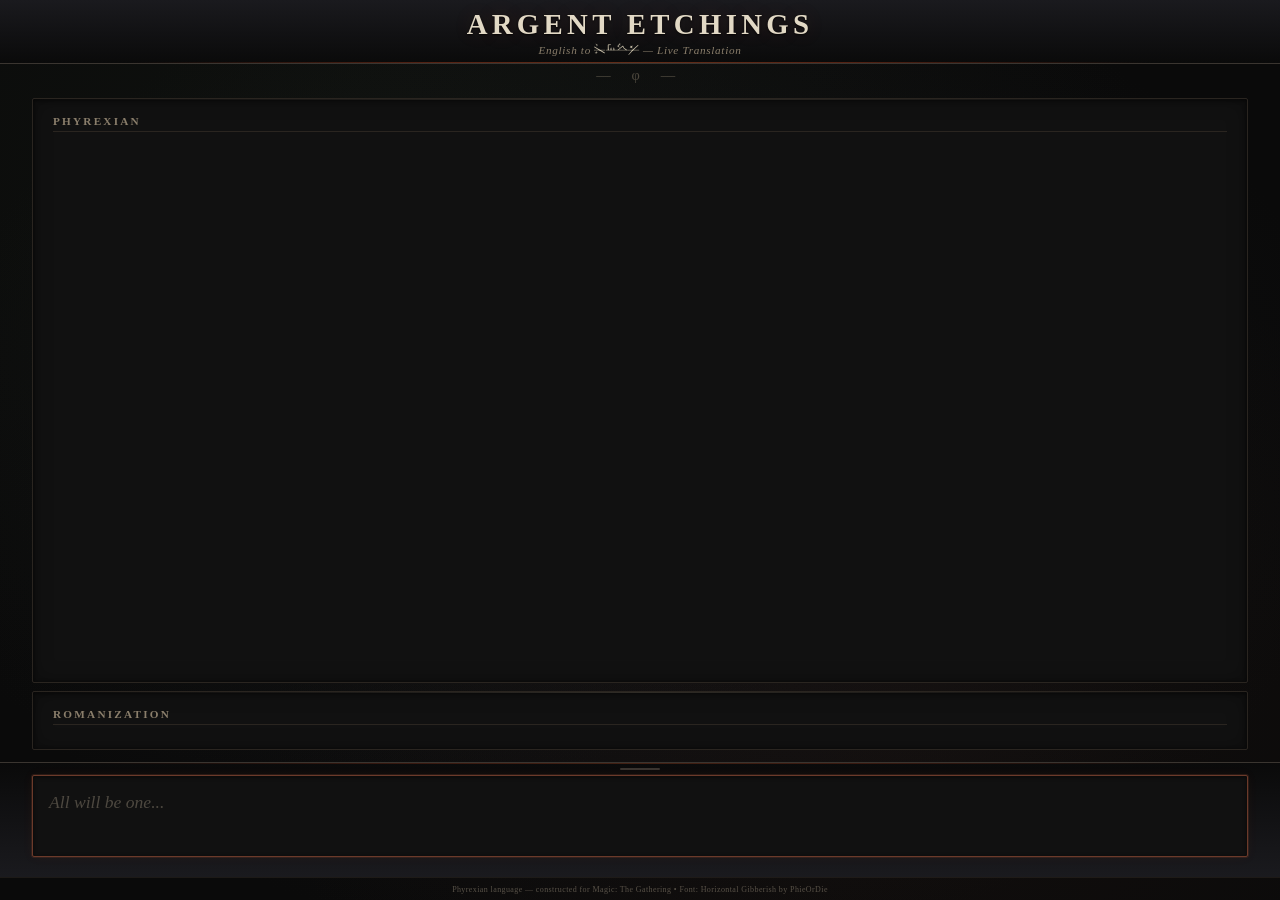
<file: index.html>
<!DOCTYPE html>
<html lang="en">
<head>
  <meta charset="UTF-8">
  <meta name="viewport" content="width=device-width, initial-scale=1.0">
  <title>The Argent Etchings</title>
  <link rel="stylesheet" href="css/style.css">
</head>
<body>

  <header>
    <h1>Argent Etchings</h1>
    <p class="subtitle">English to <span class="phyrexian-inline">fyrs</span> &mdash; Live Translation</p>
  </header>

  <div class="ornament">&mdash; &#966; &mdash;</div>

  <div class="output-area">
    <div class="output-section">
      <h2>Phyrexian</h2>
      <div id="phyrexian-output"></div>
    </div>
    <div class="output-section romanization">
      <h2>Romanization</h2>
      <div id="roman-output"></div>
    </div>
  </div>

  <div class="input-area" id="input-area">
    <div class="resize-handle" id="resize-handle"></div>
    <div class="input-wrap">
      <textarea
        id="input-text"
        placeholder="All will be one..."
        autofocus
        spellcheck="false"
      ></textarea>
    </div>
  </div>

  <footer>
    Phyrexian language &mdash; constructed for Magic: The Gathering &bull;
    Font: Horizontal Gibberish by PhieOrDie
  </footer>

  <script src="js/dictionary.js"></script>
  <script src="js/ipa-dictionary.js"></script>
  <script src="js/converter.js"></script>
  <script src="js/app.js"></script>
</body>
</html>
</file>
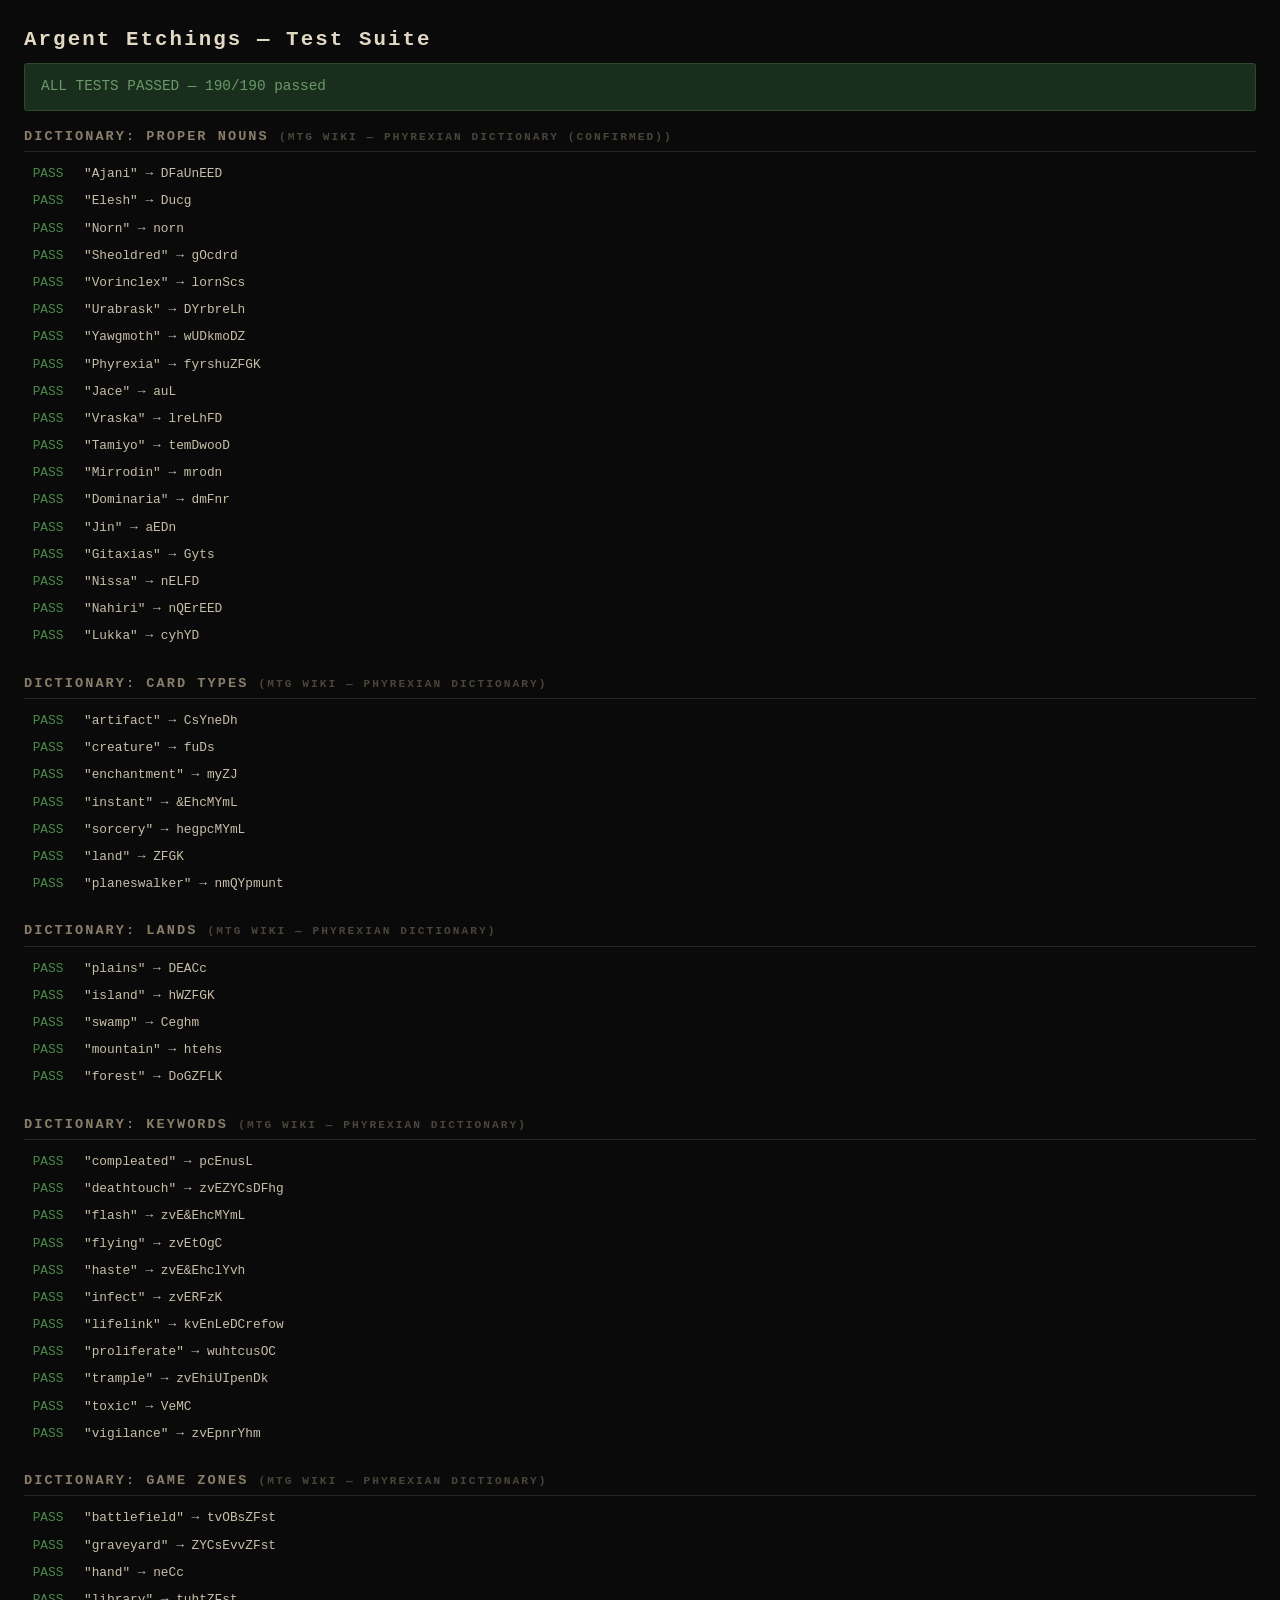
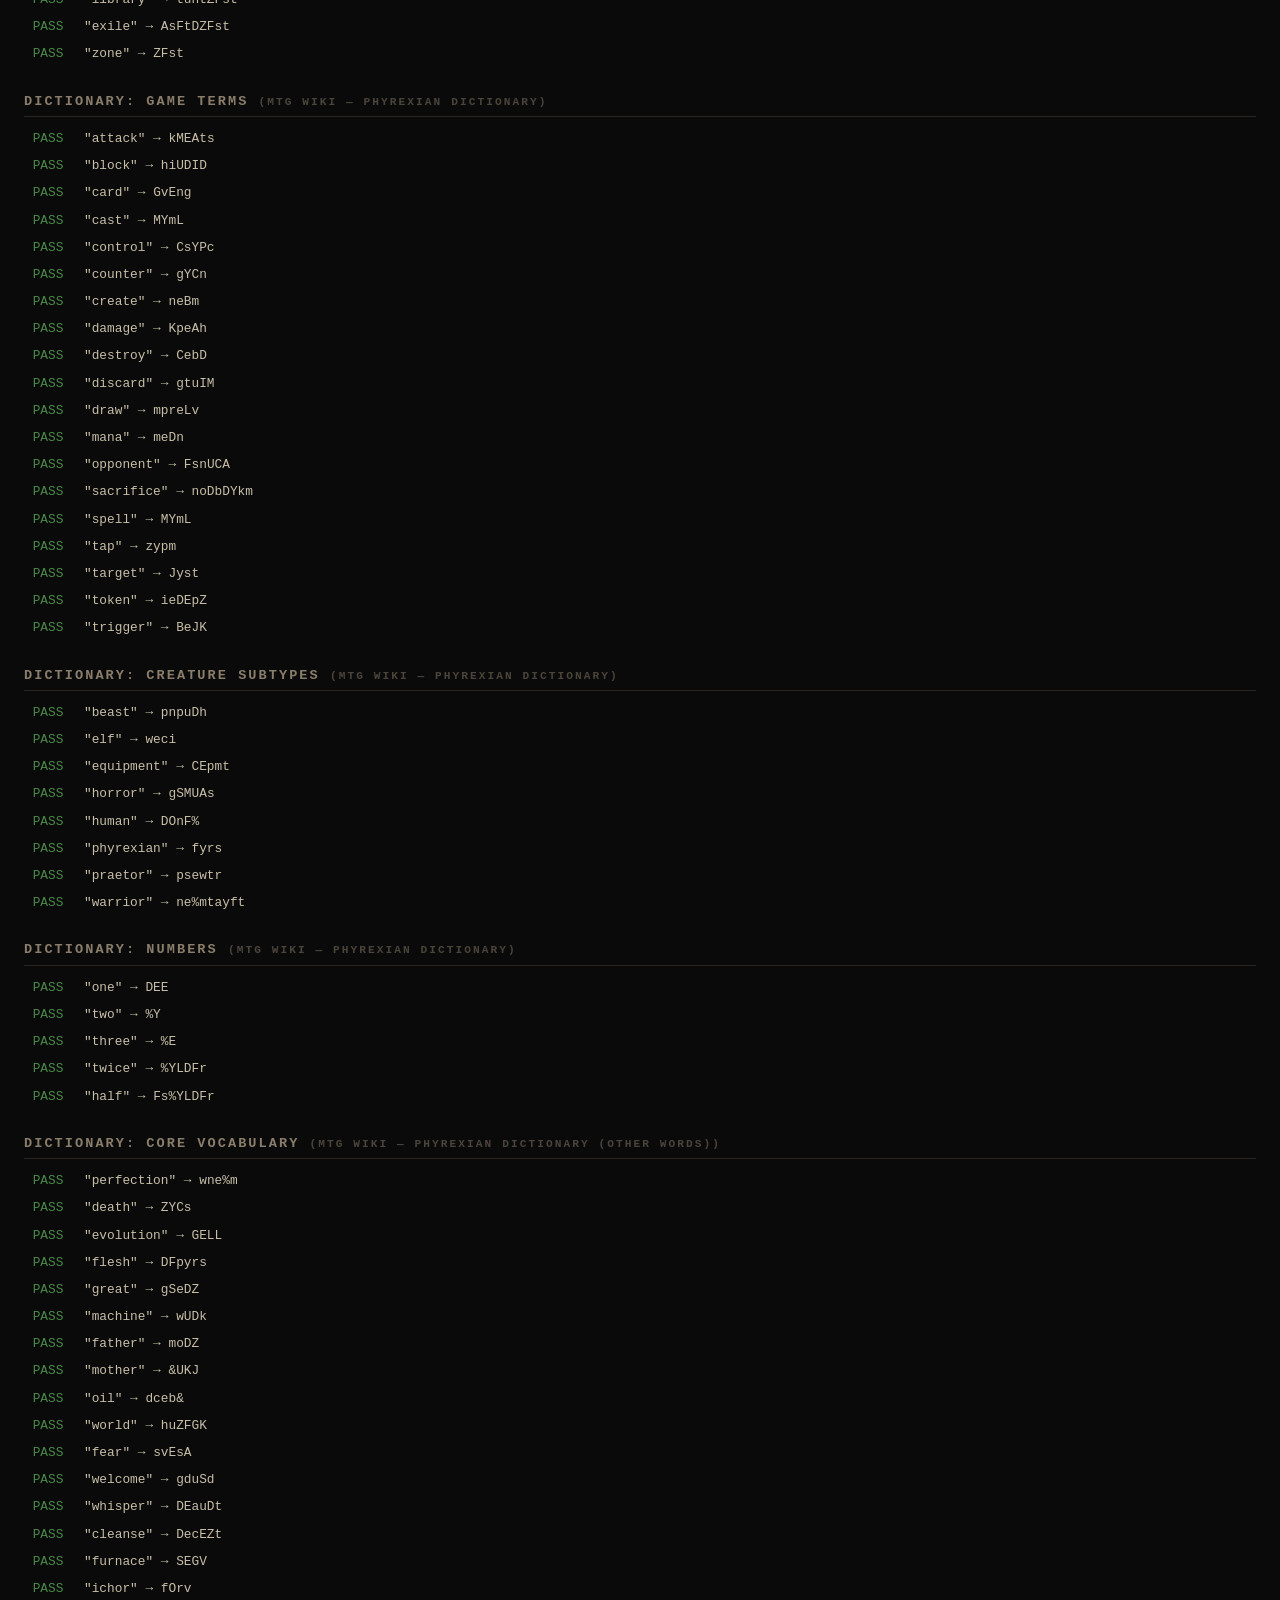
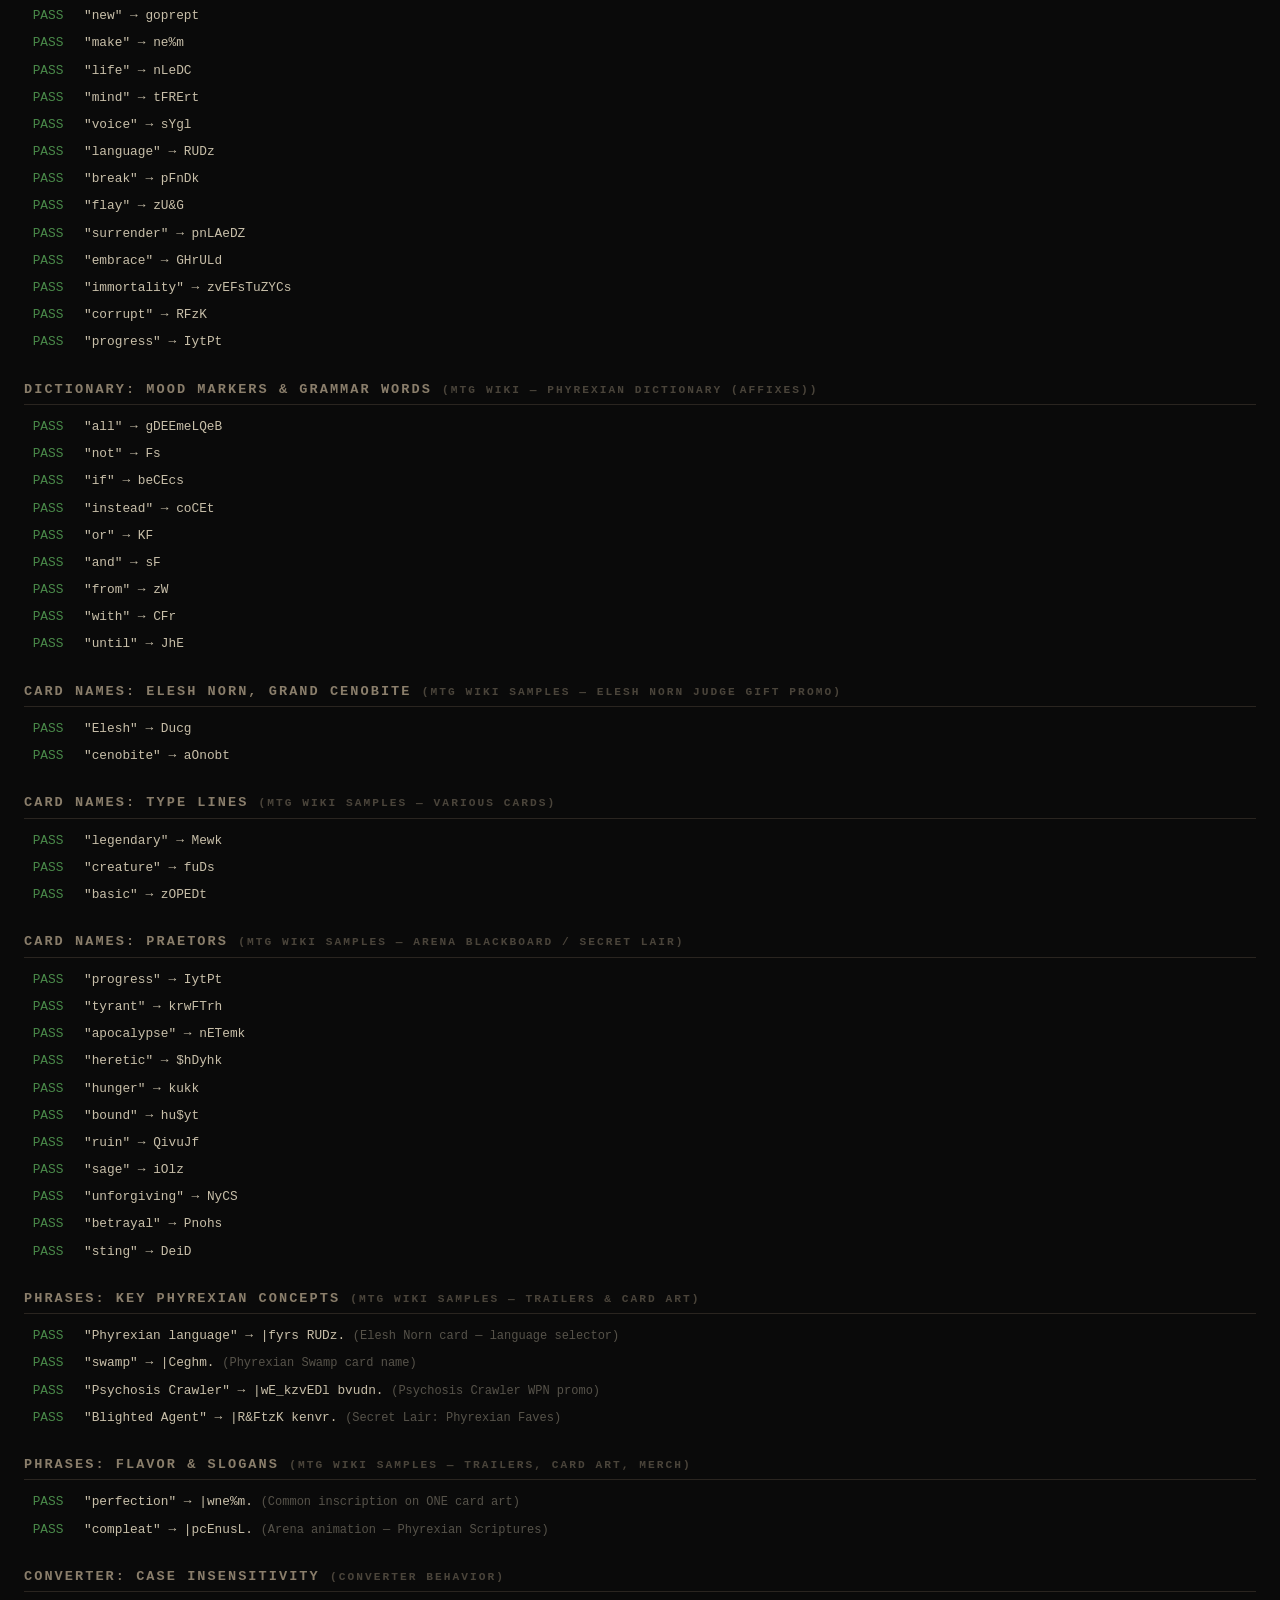
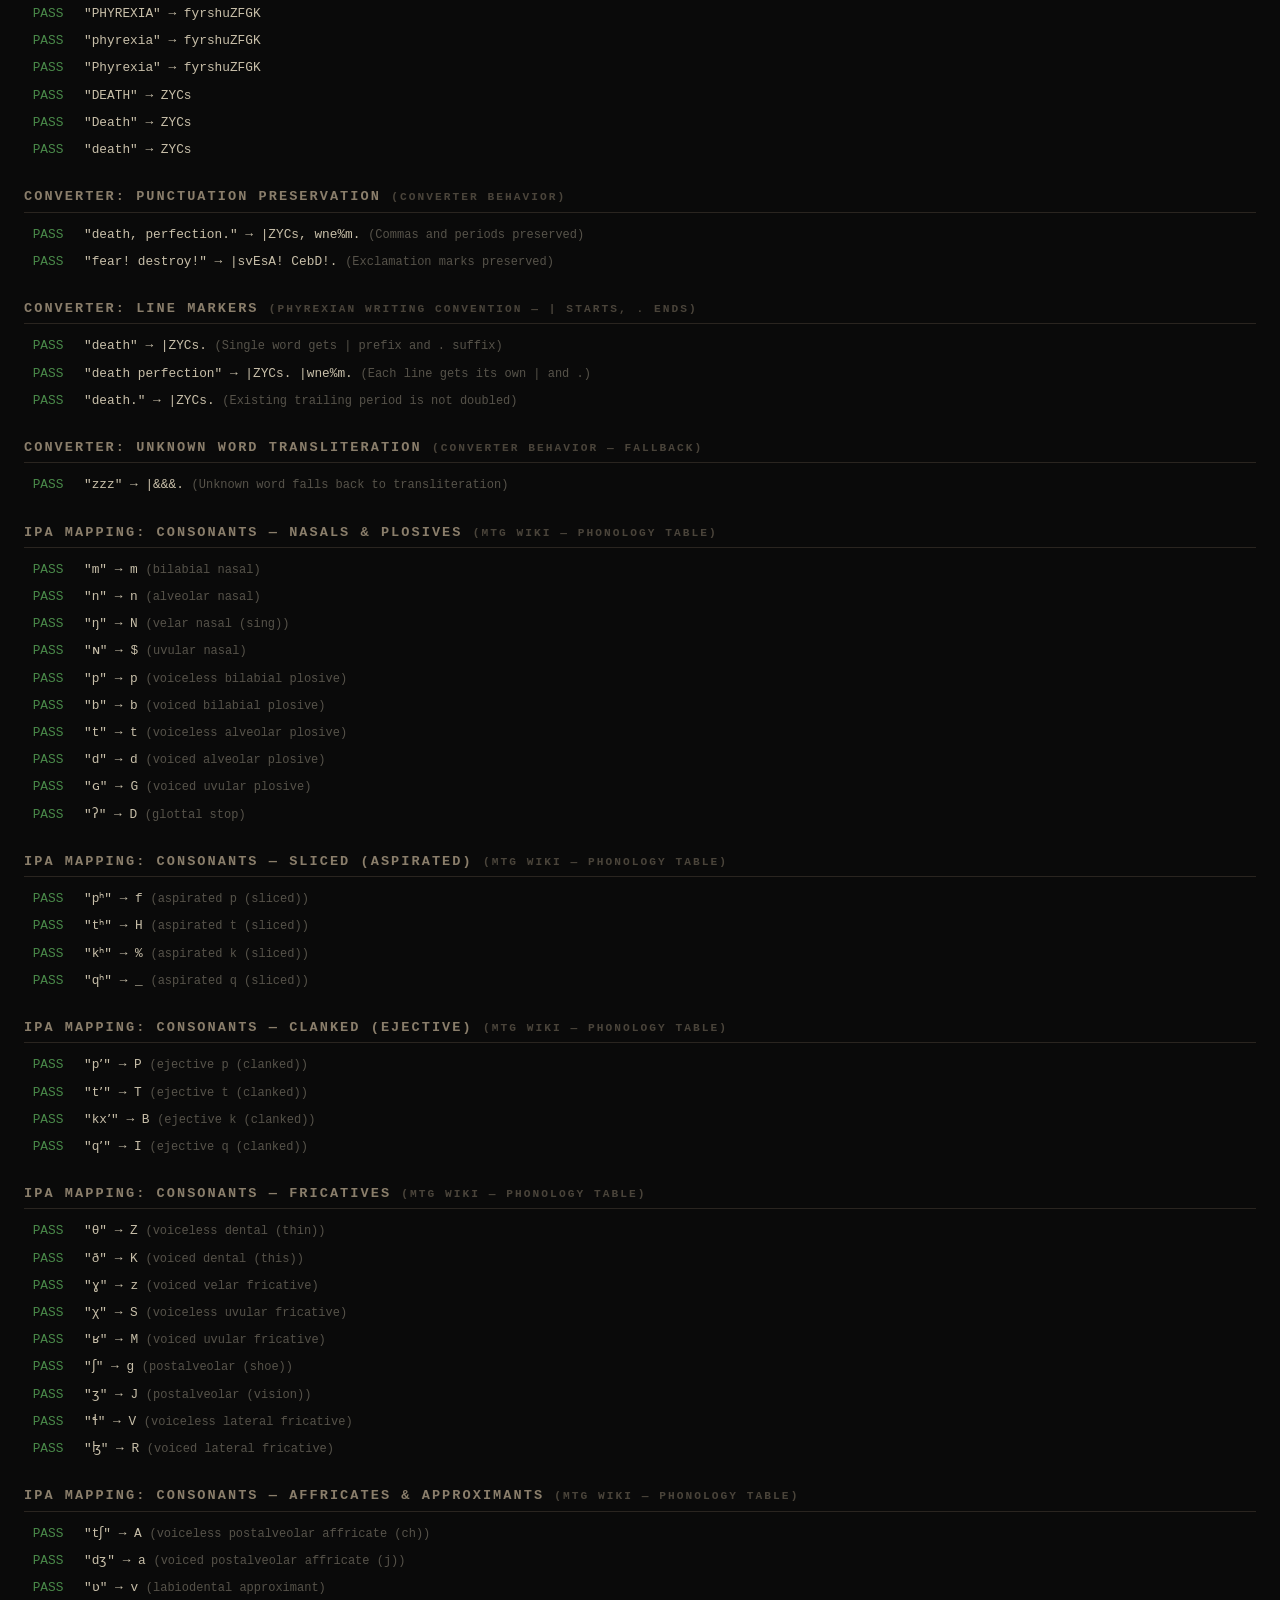
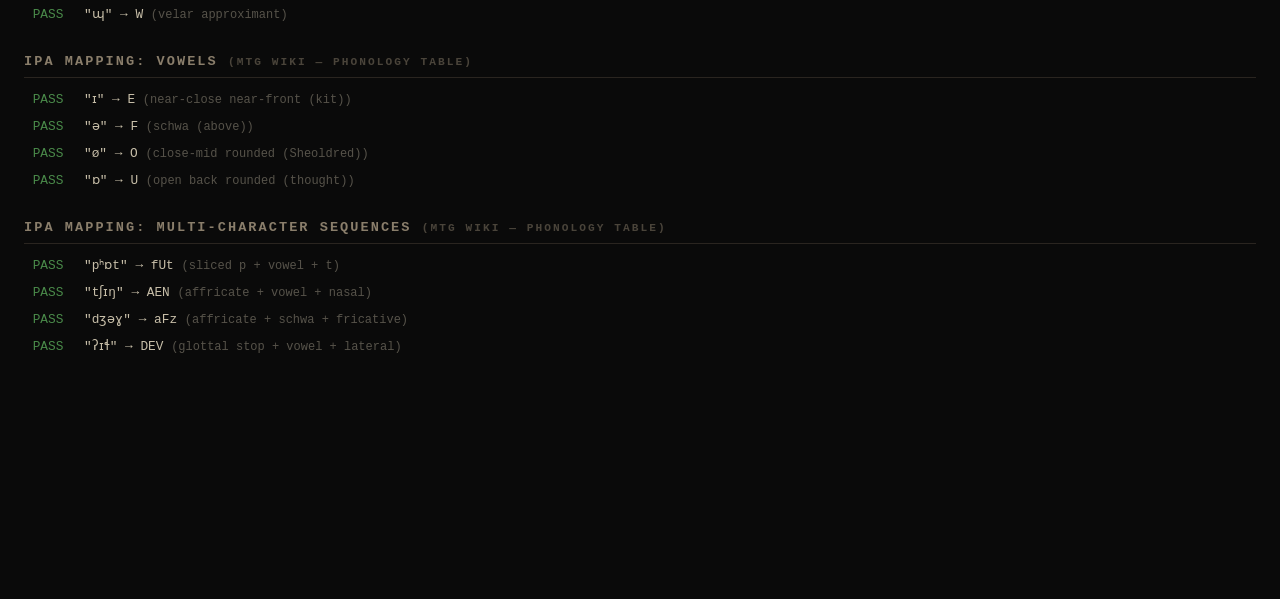
<file: test.html>
<!DOCTYPE html>
<html lang="en">
<head>
  <meta charset="UTF-8">
  <meta name="viewport" content="width=device-width, initial-scale=1.0">
  <title>Argent Etchings — Test Suite</title>
  <style>
    * { margin: 0; padding: 0; box-sizing: border-box; }
    body {
      font-family: 'Consolas', 'Courier New', monospace;
      background: #0a0a0a;
      color: #c8bfa9;
      padding: 1.5rem;
      line-height: 1.5;
    }
    h1 { font-size: 1.3rem; color: #e2d9c5; margin-bottom: 0.5rem; letter-spacing: 0.1em; }
    .summary {
      padding: 0.75rem 1rem;
      margin-bottom: 1rem;
      border-radius: 3px;
      font-size: 0.9rem;
    }
    .summary.pass { background: #1a2e1e; border: 1px solid #2a4a2a; color: #6a9a6a; }
    .summary.fail { background: #2e1a1a; border: 1px solid #4a2a2a; color: #c44520; }
    .section { margin-bottom: 1.5rem; }
    .section h2 {
      font-size: 0.85rem;
      color: #8a7e6b;
      text-transform: uppercase;
      letter-spacing: 0.15em;
      border-bottom: 1px solid #2a2520;
      padding-bottom: 0.25rem;
      margin-bottom: 0.5rem;
    }
    .test { padding: 0.25rem 0; font-size: 0.8rem; display: flex; gap: 0.75rem; }
    .test .status { flex-shrink: 0; width: 3rem; text-align: center; }
    .test .detail { flex: 1; }
    .test.pass .status { color: #4a8a4a; }
    .test.fail .status { color: #c44520; }
    .test.fail .expected { color: #6a9a6a; opacity: 0.7; }
    .test.fail .got { color: #c44520; opacity: 0.7; }
    .test.fail .detail { color: #e8622e; }
  </style>
</head>
<body>
  <h1>Argent Etchings — Test Suite</h1>
  <div id="summary" class="summary"></div>
  <div id="results"></div>

  <!-- Load the app scripts -->
  <script src="js/dictionary.js"></script>
  <script src="js/ipa-dictionary.js"></script>
  <script src="js/converter.js"></script>

  <!-- Test runner -->
  <script src="js/tests.js"></script>
</body>
</html>
</file>
<file: css/style.css>
/* =========================================
   Phyrexian Biomechanical Theme
   "Ash is our air, darkness our flesh."
   ========================================= */

@font-face {
  font-family: 'PhyrexianHorizontal';
  src: url('../fonts/PhyrexianHorizontal.woff2') format('woff2');
  font-weight: normal;
  font-style: normal;
  font-display: swap;
}

@import url('https://fonts.googleapis.com/css2?family=Cinzel:wght@400;700;900&family=Crimson+Text:ital,wght@0,400;0,600;1,400&display=swap');

:root {
  /* Phyrexian palette */
  --void:           #0a0a0a;
  --oil:            #111111;
  --oil-sheen:      #1a1a1e;
  --ichor:          #0d1210;
  --bone:           #c8bfa9;
  --bone-bright:    #e2d9c5;
  --porcelain:      #f0ebe0;
  --sinew:          #8a7e6b;
  --rust:           #6b3a2a;
  --furnace:        #c44520;
  --furnace-glow:   #e8622e;
  --corrode:        #3a4a3a;
  --chrome:         #6b7d8a;
  --ichor-green:    #2a3a28;
  --glistening:     #1a2e1e;
  --ink:            #d4cbb8;
  --ink-dim:        #8a8070;
  --border:         #2a2520;
  --border-light:   #3a3530;
  --shadow:         rgba(0, 0, 0, 0.6);
  --oil-drip:       rgba(15, 20, 15, 0.8);
}

* {
  margin: 0;
  padding: 0;
  box-sizing: border-box;
}

html, body {
  height: 100%;
  overflow: hidden;
}

body {
  font-family: 'Crimson Text', 'Georgia', serif;
  background-color: var(--void);
  color: var(--ink);
  display: flex;
  flex-direction: column;
  background-image:
    radial-gradient(ellipse at 30% 20%, rgba(42, 58, 40, 0.15) 0%, transparent 60%),
    radial-gradient(ellipse at 70% 80%, rgba(107, 58, 42, 0.08) 0%, transparent 50%),
    radial-gradient(ellipse at 50% 50%, rgba(26, 26, 30, 0.5) 0%, transparent 80%);
}

/* Header */
header {
  text-align: center;
  padding: 0.5rem 1rem 0.35rem;
  border-bottom: 1px solid var(--border-light);
  background: linear-gradient(180deg, var(--oil-sheen) 0%, var(--void) 100%);
  flex-shrink: 0;
  position: relative;
}

header::after {
  content: '';
  position: absolute;
  bottom: 0;
  left: 10%;
  right: 10%;
  height: 1px;
  background: linear-gradient(90deg,
    transparent,
    var(--furnace) 30%,
    var(--furnace-glow) 50%,
    var(--furnace) 70%,
    transparent
  );
  opacity: 0.4;
}

header h1 {
  font-family: 'Cinzel', 'Georgia', serif;
  font-size: 1.8rem;
  font-weight: 900;
  color: var(--bone-bright);
  letter-spacing: 0.15em;
  text-transform: uppercase;
  margin-bottom: 0.1rem;
  text-shadow:
    0 0 20px rgba(196, 69, 32, 0.15),
    0 1px 2px rgba(0, 0, 0, 0.8);
}

header .subtitle {
  font-size: 0.7rem;
  color: var(--sinew);
  font-style: italic;
  letter-spacing: 0.06em;
}

header .subtitle .phyrexian-inline {
  font-family: 'PhyrexianHorizontal', serif;
  font-style: normal;
  font-size: 0.85rem;
  color: var(--bone);
  letter-spacing: 0.02em;
}

/* Decorative rule — Phyrexian phi symbol */
.ornament {
  text-align: center;
  color: var(--sinew);
  font-size: 0.9rem;
  letter-spacing: 0.6em;
  padding: 0.15rem 0;
  flex-shrink: 0;
  opacity: 0.5;
}

/* Main output area */
.output-area {
  flex: 1;
  overflow: hidden;
  padding: 0.75rem 2rem;
  min-height: 0;
  display: flex;
  flex-direction: column;
  gap: 0.5rem;
}

.output-section {
  background: var(--oil);
  border: 1px solid var(--border);
  border-radius: 2px;
  padding: 1rem 1.25rem;
  box-shadow:
    inset 0 1px 4px var(--shadow),
    inset 0 0 20px rgba(0, 0, 0, 0.3);
  flex: 1;
  display: flex;
  flex-direction: column;
  position: relative;
}

.output-section::before {
  content: '';
  position: absolute;
  top: 0;
  left: 0;
  right: 0;
  height: 1px;
  background: linear-gradient(90deg,
    transparent,
    var(--border-light) 20%,
    var(--sinew) 50%,
    var(--border-light) 80%,
    transparent
  );
  opacity: 0.3;
}

.output-section h2 {
  font-family: 'Cinzel', 'Georgia', serif;
  font-size: 0.7rem;
  text-transform: uppercase;
  letter-spacing: 0.2em;
  color: var(--sinew);
  margin-bottom: 0.5rem;
  border-bottom: 1px solid var(--border);
  padding-bottom: 0.25rem;
  flex-shrink: 0;
}

#phyrexian-output {
  font-family: 'PhyrexianHorizontal', monospace;
  font-size: 2rem;
  line-height: 1.4;
  color: var(--bone-bright);
  word-wrap: break-word;
  overflow-wrap: break-word;
  white-space: pre-wrap;
  flex: 1;
  overflow-x: auto;
  overflow-y: hidden;
  text-shadow: 0 0 8px rgba(196, 69, 32, 0.06);

  /* Vertical top-to-bottom, columns flow right-to-left */
  writing-mode: vertical-rl;
  text-orientation: mixed;
  direction: ltr;
}

#roman-output {
  font-family: 'Crimson Text', 'Georgia', serif;
  font-size: 0.85rem;
  line-height: 1.5;
  color: var(--ink-dim);
  word-wrap: break-word;
  overflow-wrap: break-word;
  white-space: pre-wrap;
  flex: 1;
  overflow-y: auto;
  letter-spacing: 0.02em;
}

.output-section.romanization {
  flex: 0 0 auto;
  max-height: 25%;
}

/* Input area — pinned to bottom */
.input-area {
  flex-shrink: 0;
  border-top: 1px solid var(--border-light);
  background: linear-gradient(0deg, var(--oil-sheen) 0%, var(--void) 100%);
  display: flex;
  flex-direction: column;
  position: relative;
}

.input-area::before {
  content: '';
  position: absolute;
  top: 0;
  left: 5%;
  right: 5%;
  height: 1px;
  background: linear-gradient(90deg,
    transparent,
    var(--furnace) 30%,
    var(--furnace-glow) 50%,
    var(--furnace) 70%,
    transparent
  );
  opacity: 0.25;
}

/* Drag handle */
.resize-handle {
  height: 12px;
  cursor: ns-resize;
  display: flex;
  align-items: center;
  justify-content: center;
  user-select: none;
  flex-shrink: 0;
}

.resize-handle::after {
  content: '';
  display: block;
  width: 40px;
  height: 2px;
  background: var(--border-light);
  border-radius: 1px;
}

.resize-handle:hover::after,
.resize-handle:active::after {
  background: var(--sinew);
  box-shadow: 0 0 6px rgba(196, 69, 32, 0.2);
}

.input-wrap {
  padding: 0 2rem 1.25rem;
  flex: 1;
  display: flex;
  min-height: 0;
}

#input-text {
  width: 100%;
  height: 100%;
  padding: 0.75rem 1rem;
  font-family: 'Crimson Text', 'Georgia', serif;
  font-size: 1.1rem;
  line-height: 1.6;
  color: var(--ink);
  background: var(--oil);
  border: 1px solid var(--border);
  border-radius: 2px;
  resize: none;
  outline: none;
  transition: border-color 0.3s ease, box-shadow 0.3s ease;
  box-shadow: inset 0 1px 4px var(--shadow);
}

#input-text:focus {
  border-color: var(--rust);
  box-shadow:
    inset 0 1px 4px var(--shadow),
    0 0 0 1px rgba(107, 58, 42, 0.3),
    0 0 12px rgba(196, 69, 32, 0.06);
}

#input-text::placeholder {
  color: var(--ink-dim);
  font-style: italic;
  opacity: 0.5;
}

/* Footer */
footer {
  text-align: center;
  padding: 0.4rem 1rem;
  font-size: 0.5rem;
  color: var(--ink-dim);
  border-top: 1px solid var(--border);
  flex-shrink: 0;
  opacity: 0.6;
  letter-spacing: 0.05em;
}

footer a {
  color: var(--sinew);
  text-decoration: none;
  transition: color 0.2s;
}

footer a:hover {
  color: var(--furnace);
  text-decoration: none;
}

/* Scrollbar styling */
::-webkit-scrollbar {
  width: 6px;
}

::-webkit-scrollbar-track {
  background: var(--void);
}

::-webkit-scrollbar-thumb {
  background: var(--border-light);
  border-radius: 3px;
}

::-webkit-scrollbar-thumb:hover {
  background: var(--sinew);
}

/* Selection */
::selection {
  background: rgba(196, 69, 32, 0.3);
  color: var(--porcelain);
}

/* Responsive */
@media (max-width: 600px) {
  header h1 {
    font-size: 1.3rem;
    letter-spacing: 0.1em;
  }

  .output-area {
    padding: 0.75rem 1rem;
  }

  .input-wrap {
    padding: 0 1rem 1rem;
  }

  #phyrexian-output {
    font-size: 1.5rem;
  }
}
</file>
